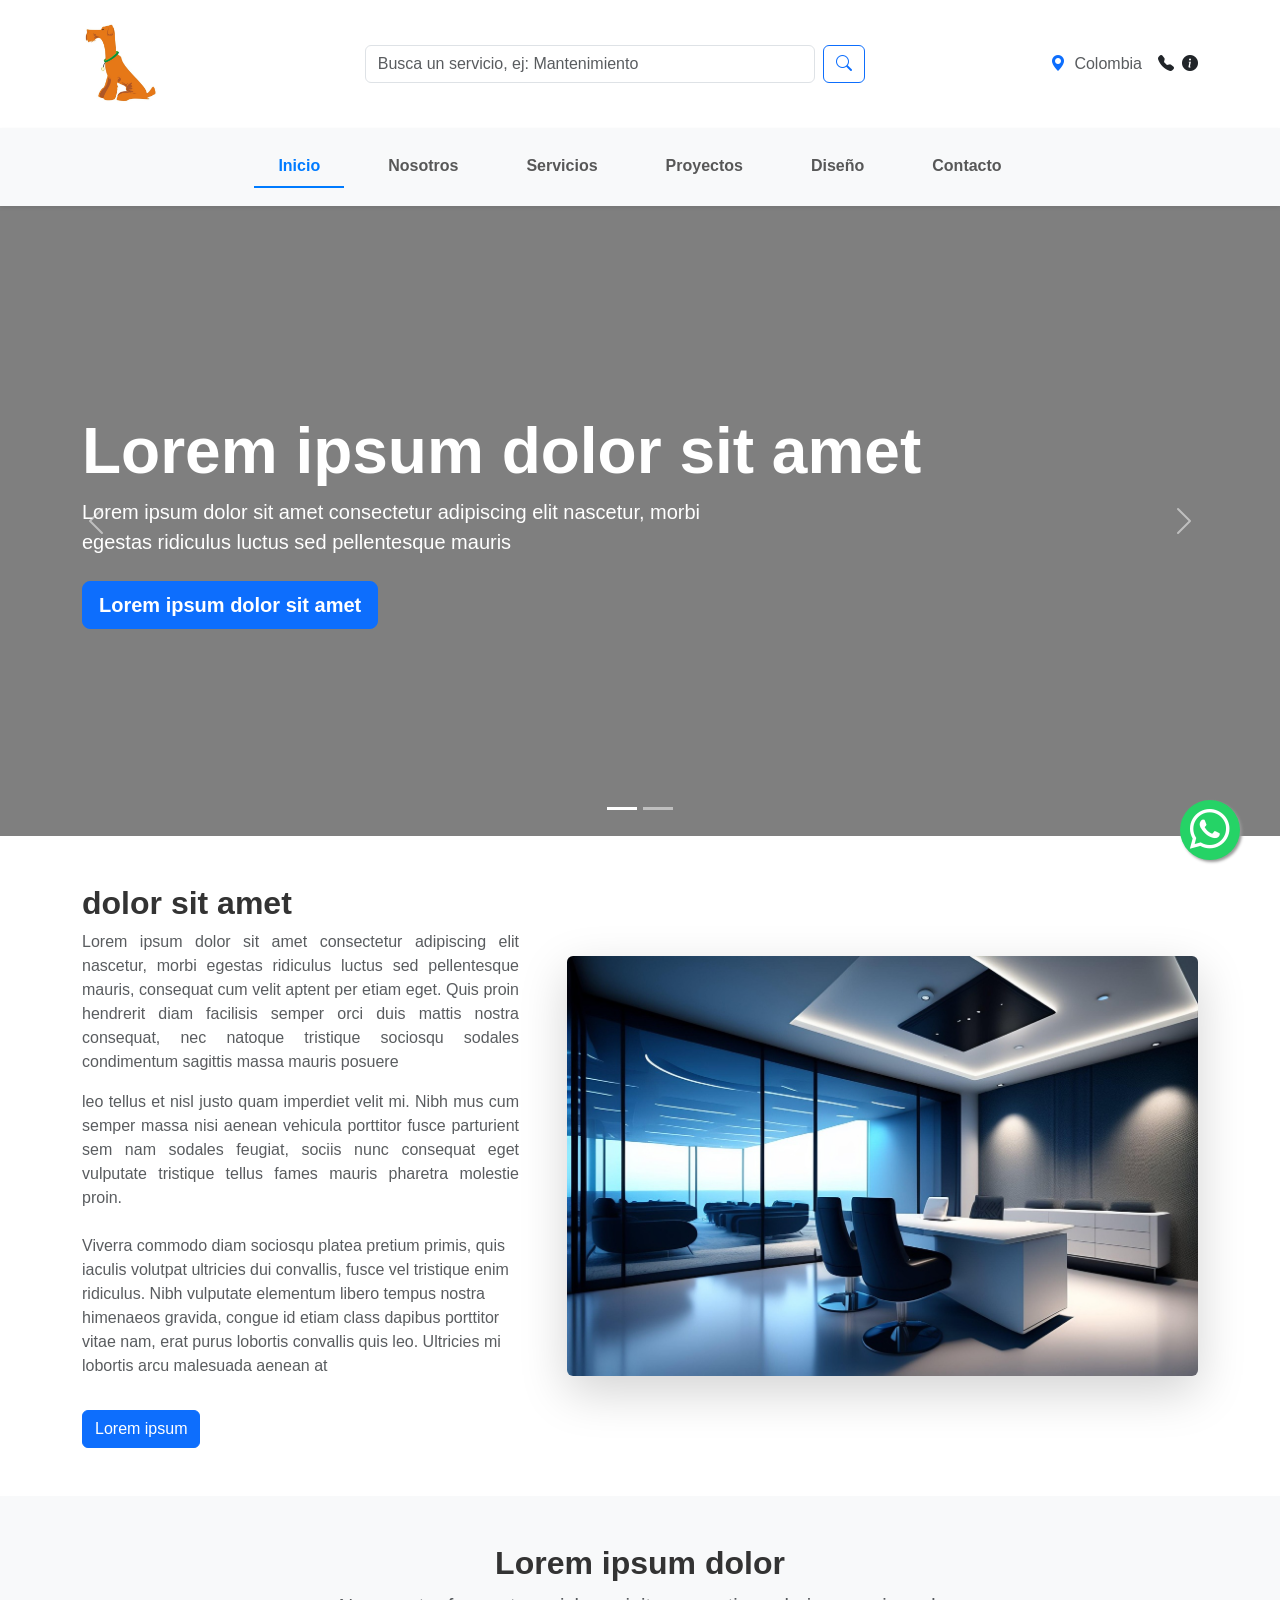
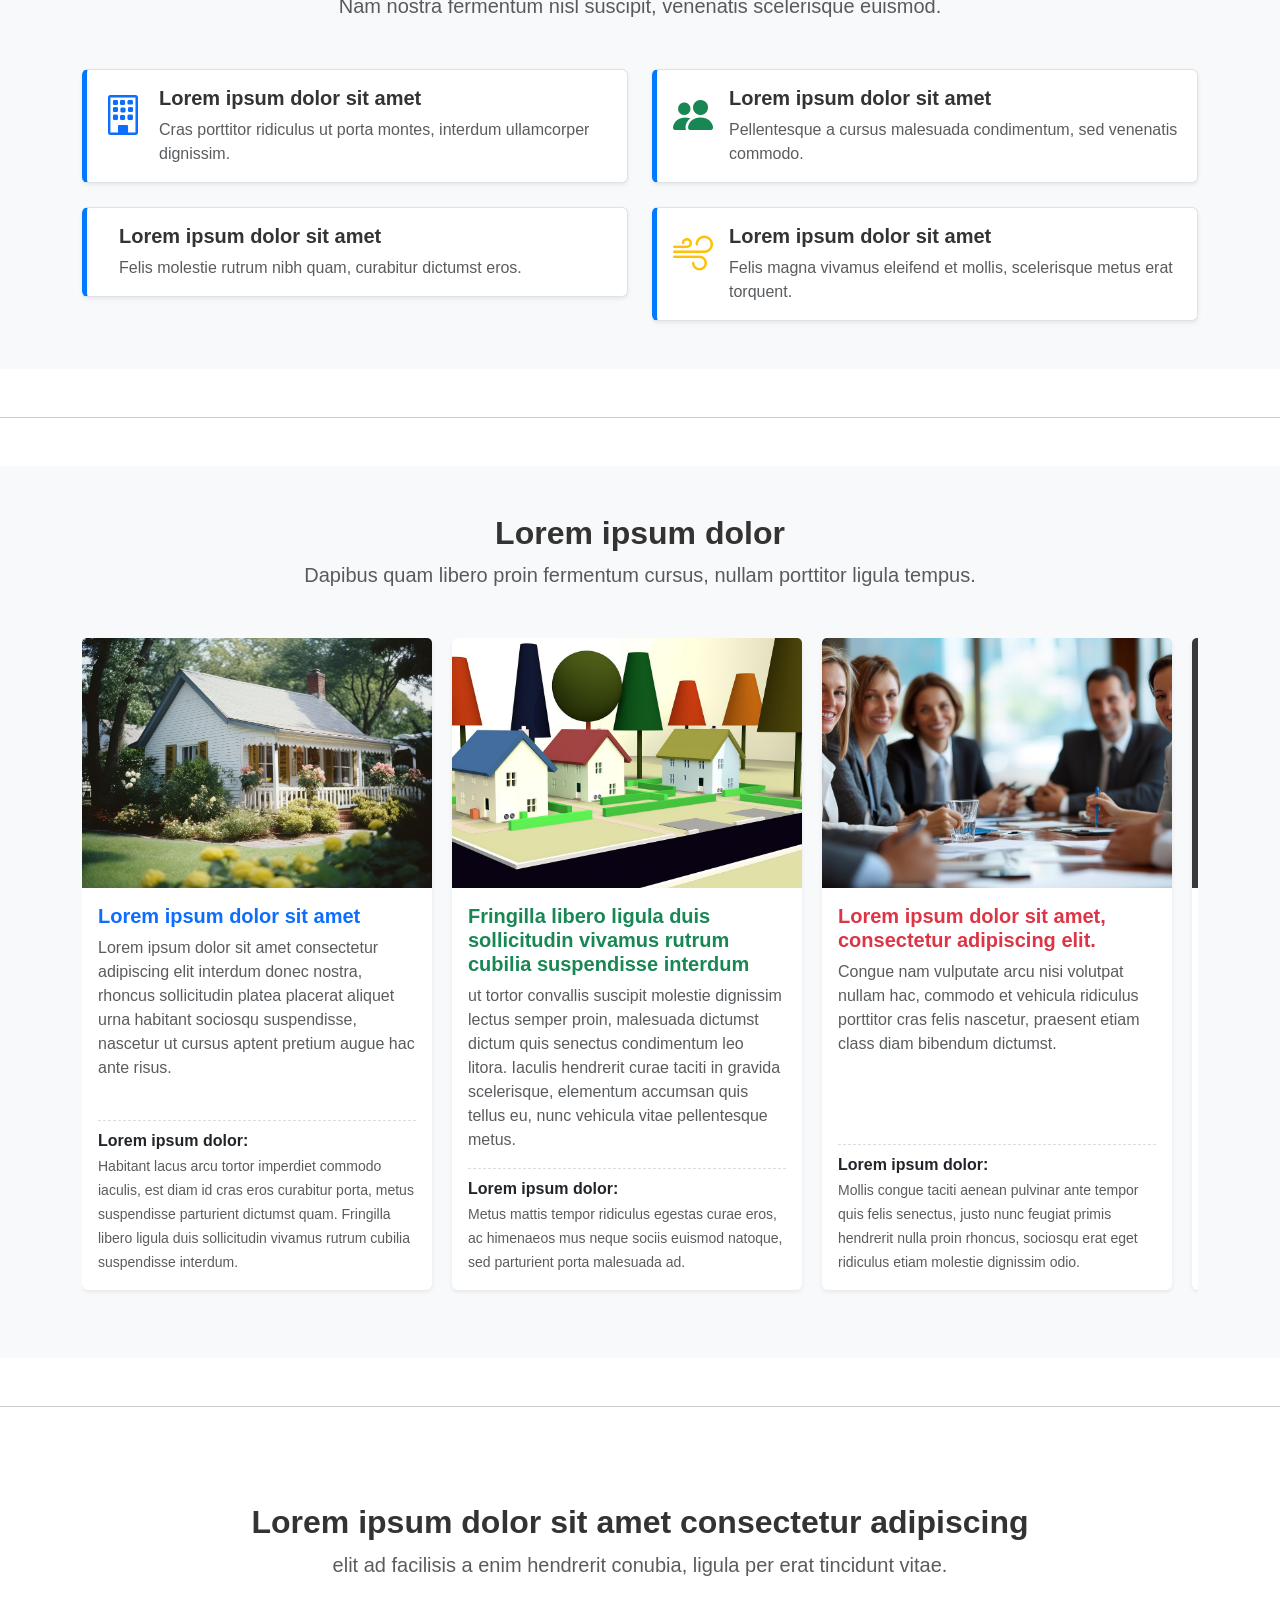
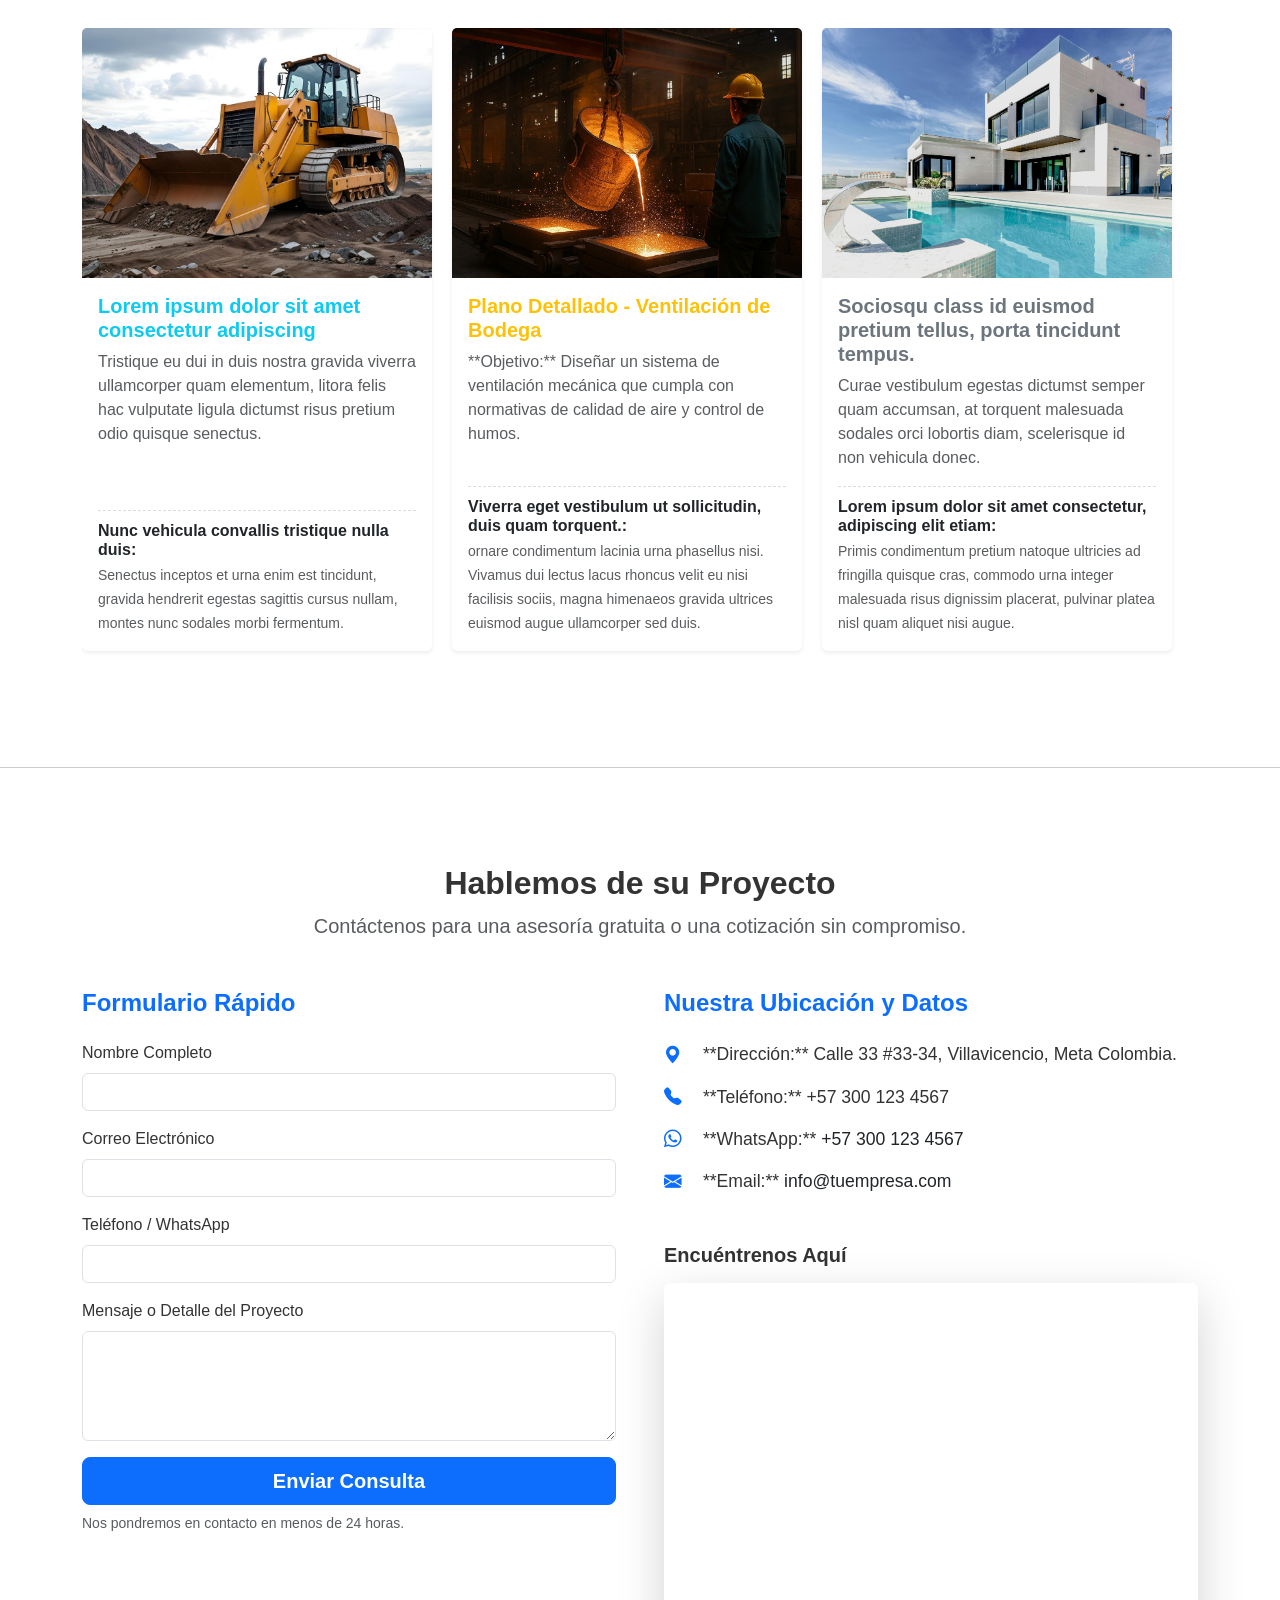
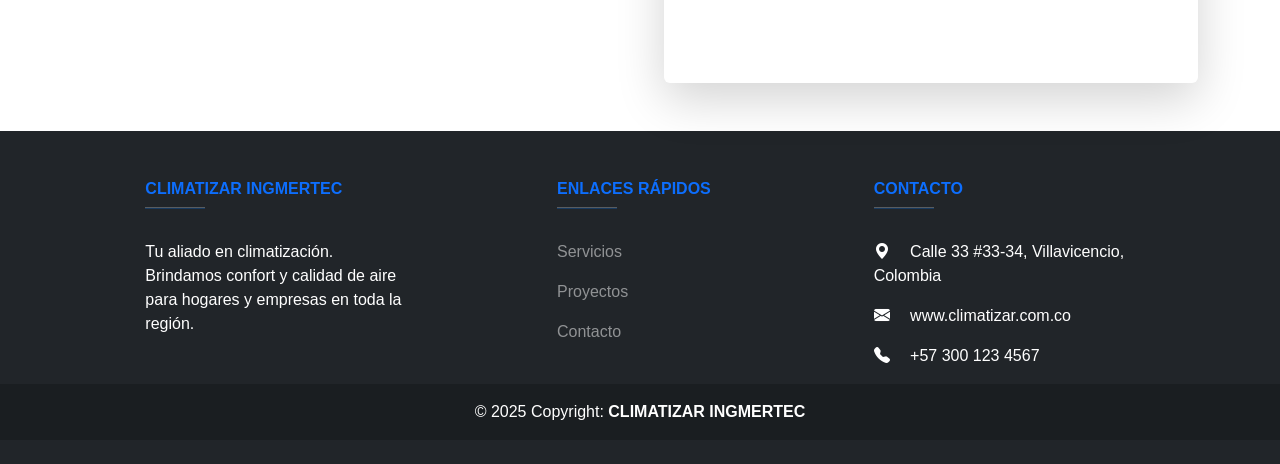
<file: index.html>
<!DOCTYPE html>
<html lang="es">
<head>
    <meta charset="UTF-8">
    <meta name="viewport" content="width=device-width, initial-scale=1.0">
    <title>sitio web climatizacion base</title>
    
    <link href="https://cdn.jsdelivr.net/npm/bootstrap@5.3.2/dist/css/bootstrap.min.css" rel="stylesheet">
    <link rel="preconnect" href="https://fonts.googleapis.com">
    <link rel="preconnect" href="https://fonts.gstatic.com" crossorigin>
    <link href="https://fonts.googleapis.com/css2?family=Montserrat:wght@400;600;700&display=swap" rel="stylesheet">
    <link rel="stylesheet" href="https://cdn.jsdelivr.net/npm/bootstrap-icons@1.11.1/font/bootstrap-icons.css">
    
    <link rel="stylesheet" href="styles.css"> 
    
</head>
<body>

    <header>
        <div class="container d-flex justify-content-between align-items-center py-4">
    <a class="navbar-brand" href="index.html">
        <img src="./images/Logo generico.jpg" alt="Logo" style="height: 80px;"> 
    </a>

    <form class="d-none d-md-flex mx-auto" role="search" onsubmit="performSearch(event)" style="max-width: 500px;">
    <input class="form-control me-2" type="search" placeholder="Busca un servicio, ej: Mantenimiento" aria-label="Search" id="searchInput">
    <button class="btn btn-outline-primary" type="submit"><i class="bi bi-search"></i></button>
</form>

    <div class="d-flex align-items-center">
        <span class="text-muted me-3 d-none d-lg-inline"><i class="bi bi-geo-alt-fill text-primary me-1"></i> Colombia</span>
        <a href="tel:+5712345678" class="text-dark me-2"><i class="bi bi-telephone-fill"></i></a>
        <a href="contacto.html" class="text-dark"><i class="bi bi-info-circle-fill"></i></a>
    </div>
</div>

        <nav class="navbar navbar-expand-lg navbar-light bg-light sticky-top shadow-sm">
             <div class="container">
                <button class="navbar-toggler" type="button" data-bs-toggle="collapse" data-bs-target="#mainNav" aria-controls="mainNav" aria-expanded="false" aria-label="Toggle navigation">
                    <span class="navbar-toggler-icon"></span>
                </button>
                <div class="collapse navbar-collapse" id="mainNav">
                    <ul class="navbar-nav nav mx-auto">
    <li class="nav-item">
        <a class="nav-link fw-bold active" aria-current="page" href="index.html">Inicio</a>
    </li>
    <li class="nav-item">
        <a class="nav-link fw-bold" href="nosotros.html">Nosotros</a> 
    </li>
    <li class="nav-item">
        <a class="nav-link fw-bold" href="servicios.html">Servicios</a>
    </li>
    <li class="nav-item">
        <a class="nav-link fw-bold" href="proyectos.html">Proyectos</a>
    </li>
    <li class="nav-item">
        <a class="nav-link fw-bold" href="diseno.html">Diseño</a>
    </li>
    <li class="nav-item">
        <a class="nav-link fw-bold" href="contacto.html">Contacto</a>
    </li>
</ul>
                </div>
            </div>
        </nav>
    </header>

    <main>
        <section id="main-slider" class="carousel slide" data-bs-ride="carousel">
            <div class="carousel-indicators">
                <button type="button" data-bs-target="#main-slider" data-bs-slide-to="0" class="active" aria-current="true" aria-label="Slide 1"></button>
                <button type="button" data-bs-target="#main-slider" data-bs-slide-to="1" aria-label="Slide 2"></button>
            </div>
            
            <div class="carousel-inner">
                <div class="carousel-item active" style="background: url('https://images.pexels.com/photos/10180479/pexels-photo-10180479.jpeg?auto=compress&cs=tinysrgb&w=1260&h=750&dpr=1') no-repeat center center; background-size: cover;">
                    <div class="carousel-caption-overlay text-white text-start">
                        <div class="container">
                            <h1 class="display-3 fw-bold">Lorem ipsum dolor sit amet</h1>
                            <p class="lead mb-4 col-lg-7">Lorem ipsum dolor sit amet consectetur adipiscing elit nascetur, morbi egestas ridiculus luctus sed pellentesque mauris</p>
                            <a href="#servicios" class="btn btn-primary btn-lg fw-bold">Lorem ipsum dolor sit amet</a>
                        </div>
                    </div>
                </div>

                <div class="carousel-item" style="background: url('https://images.pexels.com/photos/7078666/pexels-photo-7078666.jpeg?_gl=1*lwkt0h*_ga*MTk2ODQ1MjE3My4xNzU5OTQwODUx*_ga_8JE65Q40S6*czE3NjA5NzYwNzIkbzkkZzEkdDE3NjA5NzYxMDQkajI4JGwwJGgw') no-repeat center center; background-size: cover;">
                    <div class="carousel-caption-overlay text-white text-center">
                           <div class="container">
                            <h2 class="display-4 fw-bold">Lorem ipsum dolor sit amet consectetur adipiscing elit nascetur</h2>
                            <p class="lead mb-4 col-lg-8 mx-auto">morbi egestas ridiculus luctus sed pellentesque mauris, consequat cum velit aptent per etiam eget.</p>
                            
                            <div class="row mt-4 g-3">
                                <div class="col-md-4 icon-feature">
                                    <i class="bi bi-thermometer-half"></i>
                                    <h5 class="fw-bold mt-2">Lorem ipsum</h5>
                                </div>
                                <div class="col-md-4 icon-feature">
                                    <i class="bi bi-tree-fill"></i>
                                    <h5 class="fw-bold mt-2">Venenatis himenaeos phasellus </h5>
                                </div>
                                <div class="col-md-4 icon-feature">
                                    <i class="bi bi-lightbulb-fill"></i>
                                    <h5 class="fw-bold mt-2">Nam nostra fermentum nisl suscipit</h5>
                                </div>
                            </div>
                        </div>
                    </div>
                </div>
            </div>
            
            <button class="carousel-control-prev" type="button" data-bs-target="#main-slider" data-bs-slide="prev">
                <span class="carousel-control-prev-icon" aria-hidden="true"></span>
                <span class="visually-hidden">Previous</span>
            </button>
            <button class="carousel-control-next" type="button" data-bs-target="#main-slider" data-bs-slide="next">
                <span class="carousel-control-next-icon" aria-hidden="true"></span>
                <span class="visually-hidden">Next</span>
            </button>
        </section>


        <section id="nosotros" class="py-5">
            <div class="container">
                <div class="row align-items-center g-5 flex-row-reverse"> 
                    <div class="col-lg-6 col-xl-7">
                        <img src="./images/Edificio corporativo1.jpg" class="img-fluid rounded shadow-lg" alt="Edificio corporativo de Carrier">
                    </div>

                    <div class="col-lg-6 col-xl-5 me-auto">
                        <h2 class="fw-bold">dolor sit amet</h2>
                        <p class="text-muted text-justify">
                           Lorem ipsum dolor sit amet consectetur adipiscing elit nascetur, morbi egestas ridiculus luctus sed pellentesque mauris, consequat cum velit aptent per etiam eget. Quis proin hendrerit diam facilisis semper orci duis mattis nostra consequat, nec natoque tristique sociosqu sodales condimentum sagittis massa mauris posuere
                        <p class="text-muted text-justify">
                            leo tellus et nisl justo quam imperdiet velit mi. Nibh mus cum semper massa nisi aenean vehicula porttitor fusce parturient sem nam sodales feugiat, sociis nunc consequat eget vulputate tristique tellus fames mauris pharetra molestie proin.
                        </p>
                        <p class="text-muted mt-4">
                            Viverra commodo diam sociosqu platea pretium primis, quis iaculis volutpat ultricies dui convallis, fusce vel tristique enim ridiculus. Nibh vulputate elementum libero tempus nostra himenaeos gravida, congue id etiam class dapibus porttitor vitae nam, erat purus lobortis convallis quis leo. Ultricies mi lobortis arcu malesuada aenean at
                        </p>
                        <a href="#contacto" class="btn btn-primary mt-3">Lorem ipsum</a>
                    </div>
                </div>
            </div>
        </section>

         <section id="servicios" class="py-5 bg-light">
            <div class="container">
                <div class="text-center mb-5">
                    <h2 class="fw-bold">Lorem ipsum dolor</h2>
                    <p class="lead text-muted">Nam nostra fermentum nisl suscipit, venenatis scelerisque euismod.</p>
                </div>
                <div class="row g-4">
                    <div class="col-lg-6">
                        <div class="service-box-horizontal d-flex align-items-start p-3 border rounded bg-white shadow-sm">
                            <i class="bi bi-building fs-1 me-3 text-primary"></i>
                            <div>
                                <h5 class="fw-bold">Lorem ipsum dolor sit amet</h5>
                                <p class="mb-0 text-muted">Cras porttitor ridiculus ut porta montes, interdum ullamcorper dignissim.</p>
                            </div>
                        </div>
                    </div>
                    <div class="col-lg-6">
                        <div class="service-box-horizontal d-flex align-items-start p-3 border rounded bg-white shadow-sm">
                            <i class="bi bi-people-fill fs-1 me-3 text-success"></i>
                            <div>
                                <h5 class="fw-bold">Lorem ipsum dolor sit amet</h5>
                                <p class="mb-0 text-muted">Pellentesque a cursus malesuada condimentum, sed venenatis commodo.</p>
                            </div>
                        </div>
                    </div>
                    <div class="col-lg-6">
                        <div class="service-box-horizontal d-flex align-items-start p-3 border rounded bg-white shadow-sm">
                            <i class="bi bi-industry fs-1 me-3 text-danger"></i>
                            <div>
                                <h5 class="fw-bold">Lorem ipsum dolor sit amet</h5>
                                <p class="mb-0 text-muted">Felis molestie rutrum nibh quam, curabitur dictumst eros.</p>
                            </div>
                        </div>
                    </div>
                    <div class="col-lg-6">
                        <div class="service-box-horizontal d-flex align-items-start p-3 border rounded bg-white shadow-sm">
                            <i class="bi bi-wind fs-1 me-3 text-warning"></i>
                            <div>
                                <h5 class="fw-bold">Lorem ipsum dolor sit amet</h5>
                                <p class="mb-0 text-muted">Felis magna vivamus eleifend et mollis, scelerisque metus erat torquent.</p>
                            </div>
                        </div>
                    </div>
                </div>
            </div>
        </section>
        
        <hr class="my-5">

        <section id="proyectos" class="py-5 bg-light">
            <div class="container">
                <div class="text-center mb-5">
                    <h2 class="fw-bold">Lorem ipsum dolor</h2>
                    <p class="lead text-muted">Dapibus quam libero proin fermentum cursus, nullam porttitor ligula tempus.</p>
                </div>

                <div class="horizontal-scroll-container">
                    
                    <div class="scroll-card">
                        <div class="card h-100 project-card shadow-sm border-0">
                            <img src="./images/Casa1.jpg" class="card-img-top project-image-thumb" alt="Climatización de Torre Ejecutiva">
                            <div class="card-body d-flex flex-column">
                                <h5 class="card-title fw-bold text-primary">Lorem ipsum dolor sit amet</h5>
                                <p class="card-text text-muted flex-grow-1">Lorem ipsum dolor sit amet consectetur adipiscing elit interdum donec nostra, rhoncus sollicitudin platea placerat aliquet urna habitant sociosqu suspendisse, nascetur ut cursus aptent pretium augue hac ante risus.</p>
                                <div class="project-details mt-auto">
                                    <h6 class="fw-bold mb-1">Lorem ipsum dolor:</h6>
                                    <small class="text-muted">
                                        Habitant lacus arcu tortor imperdiet commodo iaculis, est diam id cras eros curabitur porta, metus suspendisse parturient dictumst quam. Fringilla libero ligula duis sollicitudin vivamus rutrum cubilia suspendisse interdum.
                                    </small>
                                </div>
                            </div>
                        </div>
                    </div>

                    <div class="scroll-card">
                        <div class="card h-100 project-card shadow-sm border-0" style="border-bottom-color: var(--bs-success) !important;">
                            <img src="./images/Casa3.jpg" class="card-img-top project-image-thumb" alt="Confort en Casa Familiar">
                            <div class="card-body d-flex flex-column">
                                <h5 class="card-title fw-bold text-success">Fringilla libero ligula duis sollicitudin vivamus rutrum cubilia suspendisse interdum</h5>
                                <p class="card-text text-muted flex-grow-1">ut tortor convallis suscipit molestie dignissim lectus semper proin, malesuada dictumst dictum quis senectus condimentum leo litora. Iaculis hendrerit curae taciti in gravida scelerisque, elementum accumsan quis tellus eu, nunc vehicula vitae pellentesque metus.</p>
                                <div class="project-details mt-auto">
                                    <h6 class="fw-bold mb-1">Lorem ipsum dolor:</h6>
                                    <small class="text-muted">
                                        Metus mattis tempor ridiculus egestas curae eros, ac himenaeos mus neque sociis euismod natoque, sed parturient porta malesuada ad. 
                                    </small>
                                </div>
                            </div>
                        </div>
                    </div>
                    
                    <div class="scroll-card">
                        <div class="card h-100 project-card shadow-sm border-0" style="border-bottom-color: var(--bs-danger) !important;">
                            <img src="./images/Trabajo1.jpg" class="card-img-top project-image-thumb" alt="Instalación de Chillers Farmacéuticos">
                            <div class="card-body d-flex flex-column">
                                <h5 class="card-title fw-bold text-danger">Lorem ipsum dolor sit amet, consectetur adipiscing elit.</h5>
                                <p class="card-text text-muted flex-grow-1">Congue nam vulputate arcu nisi volutpat nullam hac, commodo et vehicula ridiculus porttitor cras felis nascetur, praesent etiam class diam bibendum dictumst.</p>
                                <div class="project-details mt-auto">
                                    <h6 class="fw-bold mb-1">Lorem ipsum dolor:</h6>
                                    <small class="text-muted">
                                        Mollis congue taciti aenean pulvinar ante tempor quis felis senectus, justo nunc feugiat primis hendrerit nulla proin rhoncus, sociosqu erat eget ridiculus etiam molestie dignissim odio.
                                    </small>
                                </div>
                            </div>
                        </div>
                    </div>

                    <div class="scroll-card">
                        <div class="card h-100 project-card shadow-sm border-0" style="border-bottom-color: var(--bs-warning) !important;">
                            <img src="./images/Trabajo2.jpg" class="card-img-top project-image-thumb" alt="Nuevo Proyecto Comercial">
                            <div class="card-body d-flex flex-column">
                                <h5 class="card-title fw-bold text-warning">Pulvinar dignissim primis inceptos dis, fermentum bibendum urna.</h5>
                                <p class="card-text text-muted flex-grow-1"> quis purus cursus laoreet diam facilisi. Duis porta nec massa mattis et mauris nibh quam nascetur netus, non euismod tellus sociosqu habitasse est metus turpis enim risus, primis suscipit rhoncus ultricies augue felis fermentum suspendisse bibendum.</p>
                                <div class="project-details mt-auto">
                                    <h6 class="fw-bold mb-1">Lorem ipsum dolor:</h6>
                                    <small class="text-muted">
                                        Maecenas diam id porta nam cras nunc magnis, magna fusce fringilla cursus neque risus, nullam rutrum primis lacinia morbi placerat. 
                                    </small>
                                </div>
                            </div>
                        </div>
                    </div>
                    
                </div>
            </div>
        </section>
        
        <hr class="my-5"> 

<section id="diseño" class="py-5">
    <div class="container">
        <div class="text-center mb-5">
            <h2 class="fw-bold">Lorem ipsum dolor sit amet consectetur adipiscing</h2>
            <p class="lead text-muted">elit ad facilisis a enim hendrerit conubia, ligula per erat tincidunt vitae.</p>
        </div>

        <div class="horizontal-scroll-container">
            
            <div class="scroll-card">
                <div class="card h-100 project-card shadow-sm border-0" style="border-bottom-color: var(--bs-info) !important;">
                    <img src="./images/Excavadora1.jpg" class="card-img-top project-image-thumb" alt="Modelo BIM de Oficina">
                    <div class="card-body d-flex flex-column">
                        <h5 class="card-title fw-bold text-info">Lorem ipsum dolor sit amet consectetur adipiscing</h5>
                        <p class="card-text text-muted flex-grow-1">Tristique eu dui in duis nostra gravida viverra ullamcorper quam elementum, litora felis hac vulputate ligula dictumst risus pretium odio quisque senectus.</p>
                        
                        <div class="project-details mt-auto">
                            <h6 class="fw-bold mb-1">Nunc vehicula convallis tristique nulla duis:</h6>
                            <small class="text-muted">
                                Senectus inceptos et urna enim est tincidunt, gravida hendrerit egestas sagittis cursus nullam, montes nunc sodales morbi fermentum.
                            </small>
                        </div>
                    </div>
                </div>
            </div>

            <div class="scroll-card">
                <div class="card h-100 project-card shadow-sm border-0" style="border-bottom-color: var(--bs-warning) !important;">
                    <img src="./images/Excavadora2.jpg" class="card-img-top project-image-thumb" alt="Diseño de ductería Industrial">
                    <div class="card-body d-flex flex-column">
                        <h5 class="card-title fw-bold text-warning">Plano Detallado - Ventilación de Bodega</h5>
                        <p class="card-text text-muted flex-grow-1">**Objetivo:** Diseñar un sistema de ventilación mecánica que cumpla con normativas de calidad de aire y control de humos.</p>
                        
                        <div class="project-details mt-auto">
                            <h6 class="fw-bold mb-1">Viverra eget vestibulum ut sollicitudin, duis quam torquent.:</h6>
                            <small class="text-muted">
                                ornare condimentum lacinia urna phasellus nisi. Vivamus dui lectus lacus rhoncus velit eu nisi facilisis sociis, magna himenaeos gravida ultrices euismod augue ullamcorper sed duis.
                            </small>
                        </div>
                    </div>
                </div>
            </div>
            
            <div class="scroll-card">
                <div class="card h-100 project-card shadow-sm border-0" style="border-bottom-color: var(--bs-secondary) !important;">
                    <img src="./images/Casa2.jpg" class="card-img-top project-image-thumb" alt="Modelación 3D de Chiller">
                    <div class="card-body d-flex flex-column">
                        <h5 class="card-title fw-bold text-secondary">Sociosqu class id euismod pretium tellus, porta tincidunt tempus.</h5>
                        <p class="card-text text-muted flex-grow-1">Curae vestibulum egestas dictumst semper quam accumsan, at torquent malesuada sodales orci lobortis diam, scelerisque id non vehicula donec.</p>
                        
                        <div class="project-details mt-auto">
                            <h6 class="fw-bold mb-1">Lorem ipsum dolor sit amet consectetur, adipiscing elit etiam:</h6>
                            <small class="text-muted">
                                Primis condimentum pretium natoque ultricies ad fringilla quisque cras, commodo urna integer malesuada risus dignissim placerat, pulvinar platea nisl quam aliquet nisi augue.
                            </small>
                        </div>
                    </div>
                </div>
            </div>
        </div>
    </div>
    
</section>


</section>

        <hr class="my-5"> 

        <section id="contacto" class="py-5">
            <div class="container">
                <div class="text-center mb-5">
                    <h2 class="fw-bold">Hablemos de su Proyecto</h2>
                    <p class="lead text-muted">Contáctenos para una asesoría gratuita o una cotización sin compromiso.</p>
                </div>

                <div class="row g-5">
                    
                    <div class="col-lg-6">
                        <h4 class="fw-bold mb-4 text-primary">Formulario Rápido</h4>
                        <form action="tu_script_de_envio.php" method="POST"> 
                            <div class="mb-3">
                                <label for="nombre" class="form-label">Nombre Completo</label>
                                <input type="text" class="form-control" id="nombre" name="nombre" required>
                            </div>
                            <div class="mb-3">
                                <label for="email" class="form-label">Correo Electrónico</label>
                                <input type="email" class="form-control" id="email" name="email" required>
                            </div>
                            <div class="mb-3">
                                <label for="telefono" class="form-label">Teléfono / WhatsApp</label>
                                <input type="tel" class="form-control" id="telefono" name="telefono">
                            </div>
                            <div class="mb-3">
                                <label for="mensaje" class="form-label">Mensaje o Detalle del Proyecto</label>
                                <textarea class="form-control" id="mensaje" name="mensaje" rows="4" required></textarea>
                            </div>
                            <button type="submit" class="btn btn-primary btn-lg w-100 fw-bold">Enviar Consulta</button>
                            <small class="text-muted mt-2 d-block">Nos pondremos en contacto en menos de 24 horas.</small>
                        </form>
                    </div>

                    <div class="col-lg-6">
                        <h4 class="fw-bold mb-4 text-primary">Nuestra Ubicación y Datos</h4>
                        
                        <ul class="list-unstyled contact-info mb-4">
                            <li><i class="bi bi-geo-alt-fill me-3 text-primary"></i> **Dirección:** Calle 33 #33-34, Villavicencio, Meta Colombia.</li>
                            <li><i class="bi bi-telephone-fill me-3 text-primary"></i> **Teléfono:** +57 300 123 4567</li>
                            <li><i class="bi bi-whatsapp me-3 text-primary"></i> **WhatsApp:** <a href="https://wa.me/573001234567" target="_blank" class="text-decoration-none text-dark">+57 300 123 4567</a></li>
                            <li><i class="bi bi-envelope-fill me-3 text-primary"></i> **Email:** <a href="mailto:info@tuempresa.com" class="text-decoration-none text-dark">info@tuempresa.com</a></li>
                        </ul>

                        <h5 class="fw-bold mt-5 mb-3">Encuéntrenos Aquí</h5>
                        <div class="ratio ratio-4x3 rounded shadow-lg">
                            <iframe src="https://www.google.com/maps/embed?pb=!1m18!1m12!1m3!1d15878.077202336336!2d-73.63784196162354!3d4.143224747781524!2m3!1f0!2f0!3f0!3m2!1i1024!2i768!4f13.1!3m3!1m2!1s0x8e3fe2d140000001%3A0x6b4c10a4e7f3d51!2sVillavicencio%2C%20Meta%2C%20Colombia!5e0!3m2!1sen!2sus!4v1660144800000!5m2!1sen!2sus" width="100%" height="450" style="border:0;" allowfullscreen="" loading="lazy"></iframe>
                        </div>
                    </div>
                </div>
            </div>
        </section>

    </main>
    
    <footer class="bg-dark text-white pt-5 pb-4">
        <div class="container text-center text-md-start">
            <div class="row">
                <div class="col-md-3 col-lg-4 col-xl-3 mx-auto mb-4">
                    <h6 class="text-uppercase fw-bold text-primary">CLIMATIZAR INGMERTEC</h6>
                    <hr class="mb-4 mt-0 d-inline-block mx-auto" style="width: 60px; background-color: var(--bs-primary); height: 2px"/>
                    <p>Tu aliado en climatización. Brindamos confort y calidad de aire para hogares y empresas en toda la región.</p>
                </div>
                <div class="col-md-2 col-lg-2 col-xl-2 mx-auto mb-4">
                    <h6 class="text-uppercase fw-bold text-primary">Enlaces Rápidos</h6>
                    <hr class="mb-4 mt-0 d-inline-block mx-auto" style="width: 60px; background-color: var(--bs-primary); height: 2px"/>
                    <p><a href="#servicios" class="text-white-50 text-decoration-none">Servicios</a></p>
                    <p><a href="#proyectos" class="text-white-50 text-decoration-none">Proyectos</a></p>
                    <p><a href="#contacto" class="text-white-50 text-decoration-none">Contacto</a></p>
                </div>
                <div class="col-md-4 col-lg-3 col-xl-3 mx-auto mb-md-0 mb-4">
                    <h6 class="text-uppercase fw-bold text-primary">Contacto</h6>
                    <hr class="mb-4 mt-0 d-inline-block mx-auto" style="width: 60px; background-color: var(--bs-primary); height: 2px"/>
                    <p><i class="bi bi-geo-alt-fill me-3"></i> Calle 33 #33-34, Villavicencio, Colombia</p>
                    <p><i class="bi bi-envelope-fill me-3"></i> www.climatizar.com.co</p>
                    <p><i class="bi bi-telephone-fill me-3"></i> +57 300 123 4567</p>
                </div>
            </div>
        </div>
        <div class="text-center p-3" style="background-color: rgba(0, 0, 0, 0.2)">
            © 2025 Copyright:
            <a class="text-white text-decoration-none fw-bold" href="#">CLIMATIZAR INGMERTEC</a>
        </div>
    </footer>

    <script src="https://cdn.jsdelivr.net/npm/bootstrap@5.3.2/dist/js/bootstrap.bundle.min.js"></script>
    <script src="search.js"></script>
    <script>
        // Inicialización simple del carrusel.
        var myCarousel = document.querySelector('#main-slider')
        var carousel = new bootstrap.Carousel(myCarousel, {
          interval: 5000, 
          wrap: true
        });
    </script>

    <a 
    href="https://wa.me/573144794045?text=Hola%2C%20me%20gustaría%20solicitar%20una%20cotización%20de%20climatización." 
    class="whatsapp-float" 
    target="_blank"
>
    <i class="bi bi-whatsapp"></i>
</a>
    
</body>
</html>
</file>
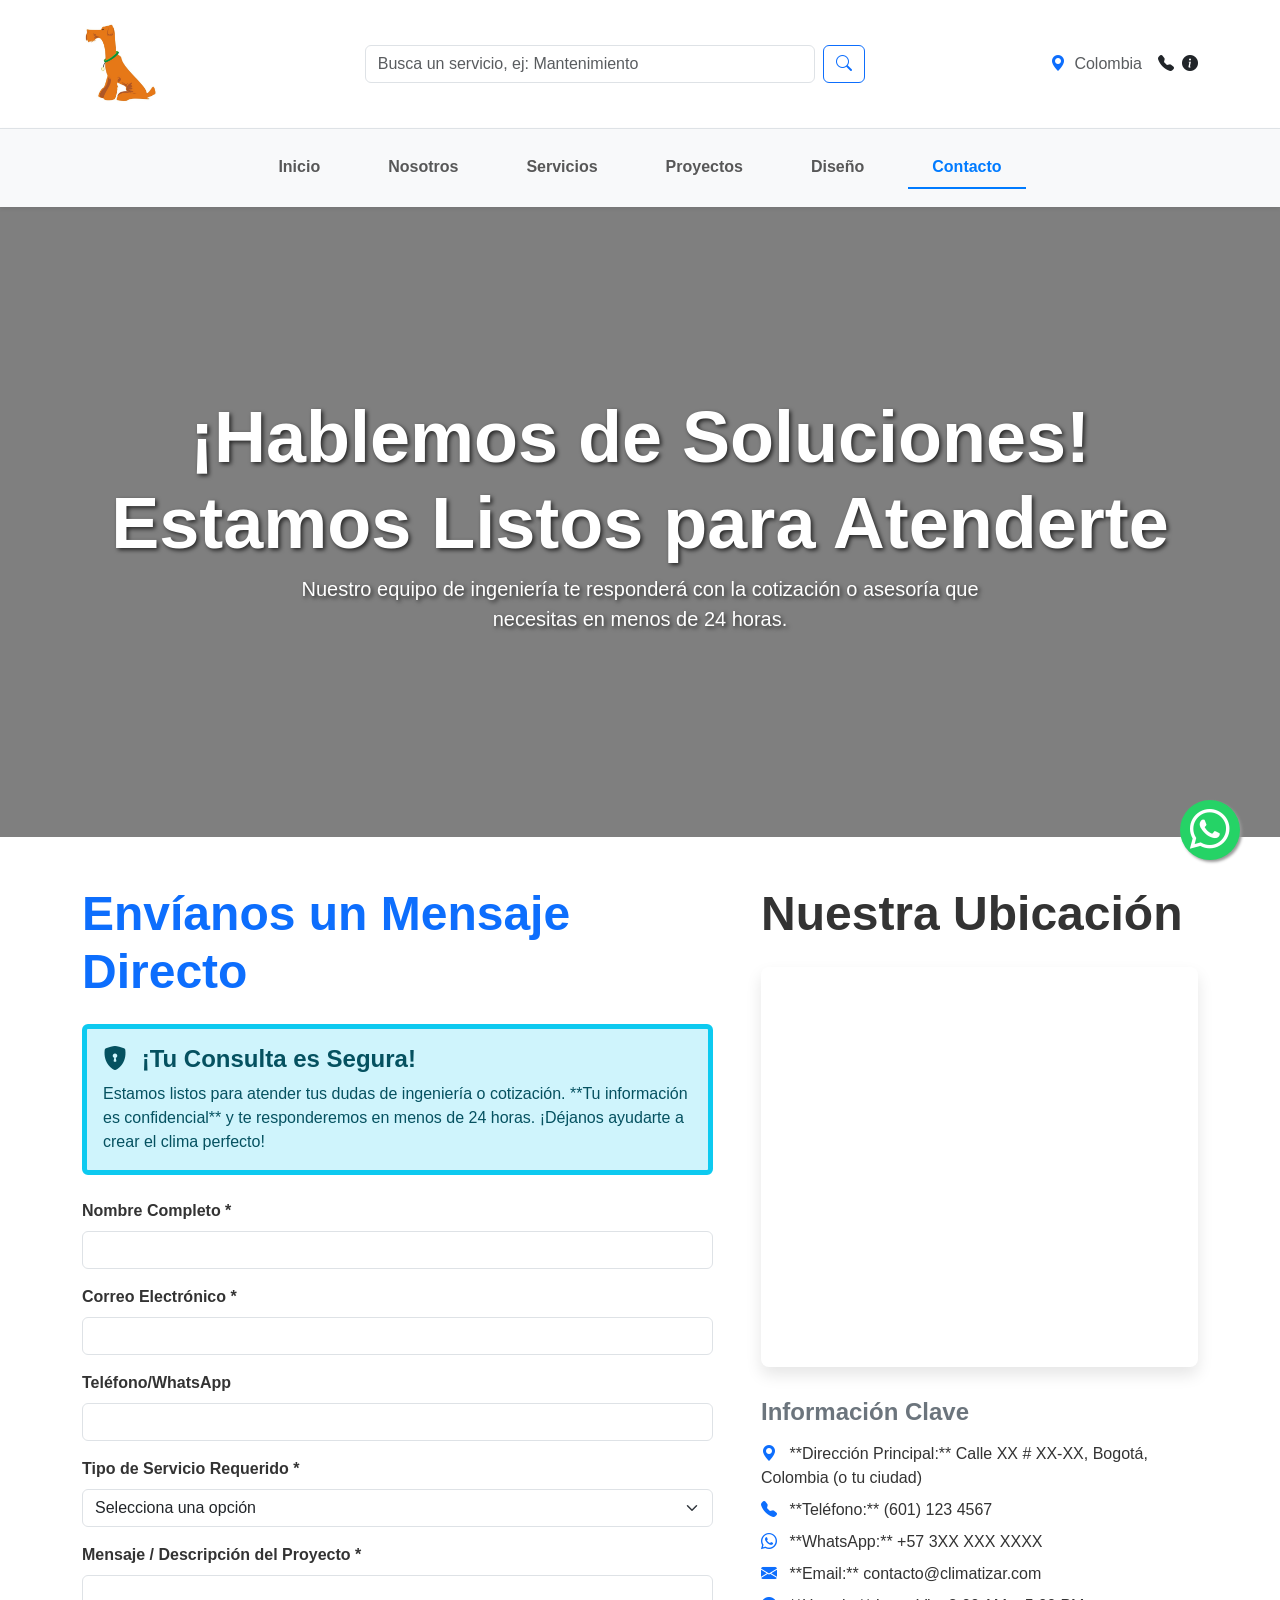
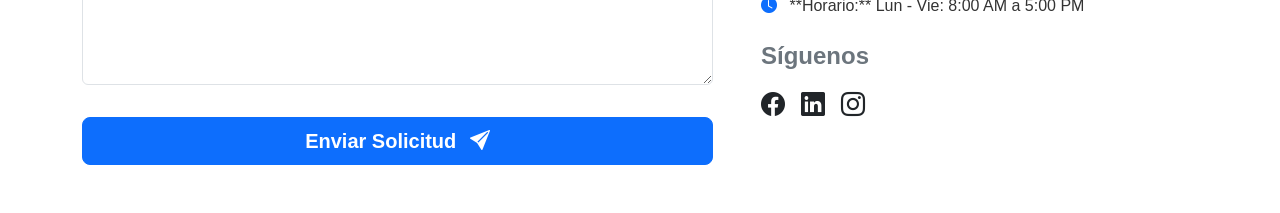
<file: contacto.html>
<!DOCTYPE html>
<html lang="es">
<head>
    <meta charset="UTF-8">
    <meta name="viewport" content="width=device-width, initial-scale=1.0">
    <title>Lorem ipsum</title>
    <link href="https://cdn.jsdelivr.net/npm/bootstrap@5.3.3/dist/css/bootstrap.min.css" rel="stylesheet">
    <link rel="stylesheet" href="https://cdn.jsdelivr.net/npm/bootstrap-icons@1.11.3/font/bootstrap-icons.min.css">
    <link rel="stylesheet" href="styles.css"> 
    <style>
        /* Estilos para la SECCIÓN HERO de Contacto (una sola imagen fija) */
        #contacto-hero {
            min-height: 70vh;
            /* DEBES REEMPLAZAR ESTA RUTA con tu imagen de contacto preferida */
            background: url('https://images.pexels.com/photos/5439453/pexels-photo-5439453.jpeg?_gl=1*1tp9pwg*_ga*MTk2ODQ1MjE3My4xNzU5OTQwODUx*_ga_8JE65Q40S6*czE3NjEyMzA2NDAkbzE2JGcxJHQxNzYxMjMxOTgxJGoyNyRsMCRoMA..') no-repeat center center; 
            background-size: cover;
            display: flex;
            align-items: center;
            position: relative;
        }
        #contacto-hero::before {
            content: '';
            position: absolute;
            top: 0;
            left: 0;
            right: 0;
            bottom: 0;
            background: rgba(0, 0, 0, 0.5); /* Overlay oscuro */
            z-index: 1;
        }
        #contacto-hero .container {
            position: relative;
            z-index: 2;
        }
        .text-shadow { 
            text-shadow: 2px 2px 4px rgba(0, 0, 0, 0.7);
        }
        
        /* Ajuste para el encabezado (corrección del buscador centrado) */
        .navbar-brand {
            margin-right: 0 !important; /* Anula el me-auto que pudiera haber quedado */
        }

        /* Estilo para el mapa de Google Maps */
        .google-map-container {
            height: 400px; /* Altura del mapa */
            width: 100%;
            border: 0;
            border-radius: 0.5rem;
            box-shadow: 0 0.5rem 1rem rgba(0, 0, 0, 0.1);
        }
    </style>
</head>
<body>

<header>
    <div class="container d-flex justify-content-between align-items-center py-4">
        
        <a class="navbar-brand" href="index.html">
            <img src="./images/Logo generico.jpg" alt="Logo" style="height: 80px;"> 
        </a>

        
        <form class="d-none d-md-flex mx-auto" role="search" onsubmit="performSearch(event)" style="max-width: 500px;">
    <input class="form-control me-2" type="search" placeholder="Busca un servicio, ej: Mantenimiento" aria-label="Search" id="searchInput">
    <button class="btn btn-outline-primary" type="submit"><i class="bi bi-search"></i></button>
</form>

        
        <div class="d-flex align-items-center">
            <span class="text-muted me-3 d-none d-lg-inline"><i class="bi bi-geo-alt-fill text-primary me-1"></i> Colombia</span>
            <a href="tel:+573144794045" class="text-dark me-2"><i class="bi bi-telephone-fill"></i></a>
            <a href="contacto.html" class="text-dark"><i class="bi bi-info-circle-fill"></i></a>
        </div>
    </div>
    
    <nav class="navbar navbar-expand-lg navbar-light bg-light sticky-top shadow-sm border-top">
        <div class="container">
            <button class="navbar-toggler ms-auto" type="button" data-bs-toggle="collapse" data-bs-target="#mainNav" aria-controls="mainNav" aria-expanded="false" aria-label="Toggle navigation">
                <span class="navbar-toggler-icon"></span>
            </button>

            <div class="collapse navbar-collapse justify-content-center" id="mainNav">
                <ul class="navbar-nav nav">
                    <li class="nav-item"><a class="nav-link fw-bold" href="index.html">Inicio</a></li>
                    <li class="nav-item"><a class="nav-link fw-bold" href="nosotros.html">Nosotros</a></li>
                    <li class="nav-item"><a class="nav-link fw-bold" href="servicios.html">Servicios</a></li>
                    <li class="nav-item"><a class="nav-link fw-bold" href="proyectos.html">Proyectos</a></li>
                    <li class="nav-item"><a class="nav-link fw-bold" href="diseno.html">Diseño</a></li>
                    <li class="nav-item"><a class="nav-link fw-bold active" aria-current="page" href="contacto.html">Contacto</a></li>
                </ul>
            </div>
        </div>
    </nav>
</header>
    
<section id="contacto-hero" class="text-center text-white">
    <div class="container">
        <h1 class="display-2 fw-bold text-shadow">¡Hablemos de Soluciones! Estamos Listos para Atenderte</h1>
        <p class="lead text-shadow col-lg-8 mx-auto">Nuestro equipo de ingeniería te responderá con la cotización o asesoría que necesitas en menos de 24 horas.</p>
    </div>
</section>
<main class="container my-5">
    <div class="row g-5">
        
        <div class="col-lg-7">
            
            <h2 class="display-5 fw-bold mb-4 text-primary">Envíanos un Mensaje Directo</h2>
            
            <div class="alert alert-info border-start border-5 border-info p-3 mb-4">
                <h4 class="alert-heading fw-bold"><i class="bi bi-shield-lock-fill me-2"></i> ¡Tu Consulta es Segura!</h4>
                <p class="mb-0">
                    Estamos listos para atender tus dudas de ingeniería o cotización. **Tu información es confidencial** y te responderemos en menos de 24 horas. ¡Déjanos ayudarte a crear el clima perfecto!
                </p>
            </div>
            
            <form action="submit_form.php" method="POST" class="needs-validation" novalidate>
                <div class="mb-3">
                    <label for="nombre" class="form-label fw-bold">Nombre Completo *</label>
                    <input type="text" class="form-control" id="nombre" name="nombre" required>
                    <div class="invalid-feedback">Por favor, introduce tu nombre.</div>
                </div>
                <div class="mb-3">
                    <label for="email" class="form-label fw-bold">Correo Electrónico *</label>
                    <input type="email" class="form-control" id="email" name="email" required>
                    <div class="invalid-feedback">Por favor, introduce un correo válido.</div>
                </div>
                <div class="mb-3">
                    <label for="telefono" class="form-label fw-bold">Teléfono/WhatsApp</label>
                    <input type="tel" class="form-control" id="telefono" name="telefono">
                </div>
                 <div class="mb-3">
                    <label for="servicio" class="form-label fw-bold">Tipo de Servicio Requerido *</label>
                    <select class="form-select" id="servicio" name="servicio" required>
                        <option selected disabled value="">Selecciona una opción</option>
                        <option>Cotización de Instalación HVAC</option>
                        <option>Mantenimiento Preventivo/Correctivo</option>
                        <option>Diseño y Consultoría (Planos, BIM)</option>
                        <option>Solicitud General</option>
                    </select>
                    <div class="invalid-feedback">Por favor, selecciona un servicio.</div>
                </div>
                <div class="mb-3">
                    <label for="mensaje" class="form-label fw-bold">Mensaje / Descripción del Proyecto *</label>
                    <textarea class="form-control" id="mensaje" name="mensaje" rows="4" required></textarea>
                    <div class="invalid-feedback">Por favor, describe tu proyecto o consulta.</div>
                </div>
                <button type="submit" class="btn btn-primary btn-lg fw-bold w-100 mt-3">Enviar Solicitud <i class="bi bi-send-fill ms-2"></i></button>
            </form>
            
        </div>
        
        <div class="col-lg-5">
            
            <h2 class="display-5 fw-bold mb-4">Nuestra Ubicación</h2>
            
            <div class="mb-4">
                <iframe 
                    class="google-map-container"
                    src="https://www.google.com/maps/embed?pb=!1m18!1m12!1m3!1d3976.620067664619!2d-74.06734318469588!3d4.664402696614479!2m3!1f0!2f0!3f0!3m2!1i1024!2i768!4f13.1!3m3!1m2!1s0x8e3f9a2e3f5b0265%3A0x86134b2a4d334e32!2sBogot%C3%A1%2C%20Colombia!5e0!3m2!1ses!2s!4v1633512345678!5m2!1ses!2s" 
                    allowfullscreen="" 
                    loading="lazy" 
                    referrerpolicy="no-referrer-when-downgrade">
                </iframe>
            </div>

            <h4 class="fw-bold text-secondary mb-3">Información Clave</h4>
            <ul class="list-unstyled">
                <li class="mb-2"><i class="bi bi-geo-alt-fill text-primary me-2"></i> **Dirección Principal:** Calle XX # XX-XX, Bogotá, Colombia (o tu ciudad)</li>
                <li class="mb-2"><i class="bi bi-telephone-fill text-primary me-2"></i> **Teléfono:** (601) 123 4567</li>
                <li class="mb-2"><i class="bi bi-whatsapp text-primary me-2"></i> **WhatsApp:** +57 3XX XXX XXXX</li>
                <li class="mb-2"><i class="bi bi-envelope-fill text-primary me-2"></i> **Email:** contacto@climatizar.com</li>
                <li class="mb-2"><i class="bi bi-clock-fill text-primary me-2"></i> **Horario:** Lun - Vie: 8:00 AM a 5:00 PM</li>
            </ul>

            <h4 class="fw-bold text-secondary mt-4 mb-3">Síguenos</h4>
            <div class="d-flex fs-4">
                <a href="#" class="text-dark me-3"><i class="bi bi-facebook"></i></a>
                <a href="#" class="text-dark me-3"><i class="bi bi-linkedin"></i></a>
                <a href="#" class="text-dark me-3"><i class="bi bi-instagram"></i></a>
            </div>
            
        </div>
    </div>
</main>

<footer>
    </footer>
<script src="https://cdn.jsdelivr.net/npm/bootstrap@5.3.3/dist/js/bootstrap.bundle.min.js"></script>
<script src="search.js"></script>
<script>
    // Script para la validación de formularios de Bootstrap
    (function () {
        'use strict'
        var forms = document.querySelectorAll('.needs-validation')
        Array.prototype.slice.call(forms)
            .forEach(function (form) {
                form.addEventListener('submit', function (event) {
                    if (!form.checkValidity()) {
                        event.preventDefault()
                        event.stopPropagation()
                    }
                    form.classList.add('was-validated')
                }, false)
            })
    })()
</script>
<a 
    href="https://wa.me/573144794045?text=Hola%2C%20me%20gustaría%20solicitar%20una%20cotización%20de%20climatización." 
    class="whatsapp-float" 
    target="_blank"
>
    <i class="bi bi-whatsapp"></i>
</a>
</body>
</html>
</file>
<file: styles.css>
﻿/* ========================================= */
/* ESTILOS GLOBALES Y TIPOGRAFÍA */
/* ========================================= */

body {
    font-family: 'Open Sans', sans-serif;
    color: #333;
}

/* Custom Primary Color (Opcional: Si quieres un color diferente al azul por defecto de Bootstrap) */
:root {
    --bs-primary: #007bff; /* Manteniendo el azul de ejemplo por consistencia */
}

/* ========================================= */
/* ENCABEZADO Y NAVEGACIÓN */
/* ========================================= */

.navbar-brand img {
    max-height: 85px;
    width: auto;
}

/* Barra de Búsqueda */
.search-form {
    border: 1px solid #ced4da;
    border-radius: 0.375rem;
    overflow: hidden;
    max-width: 400px;
    margin: 0 auto;
}

.search-form .form-control {
    border: none;
    box-shadow: none;
}

.search-form .btn {
    border-radius: 0;
    color: var(--bs-primary);
    background-color: transparent;
    border-left: 1px solid #ced4da;
}

/* Navegación Principal */
.navbar-nav .nav-link {
    padding-right: 1.5rem !important;
    padding-left: 1.5rem !important;
    transition: color 0.3s ease;
}

.navbar-nav .nav-link:hover,
.navbar-nav .nav-link.active {
    color: var(--bs-primary) !important;
}

/* ========================================= */
/* CARRUSEL Y SECCIONES PRINCIPALES */
/* ========================================= */

.carousel-item {
    height: 70vh; 
    min-height: 400px;
    background-color: #000; /* Fondo de seguridad */
}

.carousel-caption-overlay {
    position: absolute;
    top: 0;
    left: 0;
    right: 0;
    bottom: 0;
    background-color: rgba(0, 0, 0, 0.6);
    padding: 2rem;
    display: flex;
    flex-direction: column;
    justify-content: center;
}

.icon-feature i {
    color: var(--bs-primary);
    font-size: 3rem;
    transition: transform 0.3s ease;
}

.icon-feature:hover i {
    transform: scale(1.1);
}

/* Sección de Servicios */
.service-box-horizontal {
    transition: transform 0.3s ease, box-shadow 0.3s ease;
    border-left: 5px solid var(--bs-primary) !important;
}

.service-box-horizontal:hover {
    transform: translateY(-5px);
    box-shadow: 0 10px 20px rgba(0, 0, 0, 0.05) !important;
}

/* Sección Sobre Nosotros */
.text-justify {
    text-align: justify;
}

/* ========================================= */
/* ESTILOS DE SCROLL HORIZONTAL (PROYECTOS Y DISEÑO) */
/* ========================================= */

.horizontal-scroll-container {
    display: flex;
    overflow-x: scroll; 
    gap: 20px; 
    padding-bottom: 20px; /* Espacio para la barra de scroll */
    -webkit-overflow-scrolling: touch; 
}

/* Fija el ancho de las tarjetas de scroll */
.scroll-card {
    min-width: 350px; 
    max-width: 350px;
    flex-shrink: 0; /* Evita que se encojan */
}

/* Estilo de la barra de scroll (Webkit browsers como Chrome/Safari) */
.horizontal-scroll-container::-webkit-scrollbar {
    height: 8px;
}

.horizontal-scroll-container::-webkit-scrollbar-thumb {
    background-color: #ced4da; 
    border-radius: 10px;
}

/* Estilos de las Tarjetas (Usadas en Proyectos, Diseño y ROI) */
.project-card {
    transition: box-shadow 0.3s ease;
    cursor: default;
    border-bottom: 4px solid var(--bs-primary); /* Estilo por defecto */
}
.project-card:hover {
    box-shadow: 0 8px 18px rgba(0, 0, 0, 0.15) !important; 
}

.project-image-thumb {
    height: 250px; 
    object-fit: cover;
}

.project-details {
    border-top: 1px dashed #ddd;
    padding-top: 10px;
    margin-top: 10px;
}

/* ========================================= */
/* SECCIÓN DE CONTACTO */
/* ========================================= */

.contact-info li {
    margin-bottom: 1rem;
    font-size: 1.1rem;
}

.contact-info a {
    color: #333;
    transition: color 0.3s ease;
}

.contact-info a:hover {
    color: var(--bs-primary);
}

/* Asegura que el mapa se vea correctamente dentro del ratio-4x3 */
#contacto .ratio iframe {
    border: 1px solid #ddd;
}

/* ======================================================= */
/* ESTILOS ESPECÍFICOS PARA LA PÁGINA "NOSOTROS" */
/* ======================================================= */

/* 1. Estilos para el Carrusel de Pantalla Completa */
#nosotros-slider {
    min-height: 100vh; /* Altura mínima de la vista completa */
}

#nosotros-slider .carousel-item {
    min-height: 100vh;
    background-position: center center;
    background-repeat: no-repeat;
    background-size: cover;
    position: relative; 
    display: flex;
    align-items: center; 
}

/* Capa semitransparente para mejorar el contraste del texto en el carrusel */
.carousel-caption-overlay {
    position: absolute;
    top: 0;
    left: 0;
    right: 0;
    bottom: 0;
    background-color: rgba(0, 0, 0, 0.6); 
    z-index: 1; 
    display: flex;
    align-items: center; 
    justify-content: center;
}

.carousel-caption-overlay .container {
    z-index: 2; 
}

/* 2. Estilos para las Pestañas (Tabs) */
#nosotrosTabs .nav-link {
    font-size: 1.1rem;
    font-weight: bold;
    color: #495057; 
    border-radius: 0;
    border: none;
    border-bottom: 3px solid transparent; 
    margin: 0 5px; 
    transition: all 0.3s ease;
}

#nosotrosTabs .nav-link.active {
    color: var(--bs-primary, #0d6efd); /* Color primario de tu tema */
    background-color: transparent; 
    border-color: var(--bs-primary, #0d6efd); 
}

/* 3. Estilos para el Equipo y Galería */
/* Fotos de perfil circulares con borde */
.foto-perfil {
    width: 150px; 
    height: 150px; 
    object-fit: cover; 
    border: 5px solid var(--bs-primary, #0d6efd); 
}

/* Estilo para las imágenes de la galería (efecto hover) */
.galeria-item {
    transition: transform 0.3s ease, opacity 0.3s ease;
    object-fit: cover;
    width: 100%;
    height: 300px; /* Altura fija para uniformidad */
    border-radius: 0.5rem; /* Pequeño radio para suavizar esquinas */
}

.galeria-item:hover {
    transform: scale(1.03); 
    opacity: 0.9; 
    box-shadow: 0 0.5rem 1rem rgba(0, 0, 0, 0.15) !important;
}

/* 4. Media Query para ajuste en móviles */
@media (max-width: 768px) {
    #nosotros-slider .display-3 {
        font-size: 2.5rem;
    }
    /* Reduce el padding en el contenido de las pestañas en móviles */
    .tab-pane {
        padding: 1rem !important;
    }
}
/* Estilo general para las Hero Sections de las nuevas páginas */
#servicios-hero, #proyectos-hero, #diseno-hero {
    min-height: 70vh;
    /* Asegúrate de añadir las reglas de background: url(...) en el HTML o aquí */
    background-position: center center;
    background-repeat: no-repeat;
    background-size: cover;
    position: relative; 
    display: flex;
    align-items: center; 
}

/* Sombra de texto para mejorar la legibilidad del texto blanco en imágenes oscuras */
.text-shadow {
    text-shadow: 2px 2px 4px rgba(0, 0, 0, 0.7);
}

/* Estilos de Pestañas (Recomendado tener estos de la respuesta anterior) */
/*
#serviciosTabs .nav-link, #proyectosTabs .nav-link, #disenoTabs .nav-link {
    font-size: 1.1rem;
    font-weight: bold;
    color: #495057; 
    border-radius: 0;
    border: none;
    border-bottom: 3px solid transparent; 
}
#serviciosTabs .nav-link.active, #proyectosTabs .nav-link.active, #disenoTabs .nav-link.active {
    color: var(--bs-primary, #0d6efd);
    background-color: transparent; 
    border-color: var(--bs-primary, #0d6efd); 
}
*/
/* ======================================================= */
/* ESTILOS DE BARRA SUPERIOR (HEADER UNIFICADO) */
/* ======================================================= */

/* Contenedor del logo, buscador y contacto */
header .container {
    padding-top: 10px;
    padding-bottom: 10px;
}

/* Estilo para el logo */
header .navbar-brand img {
    height: 40px; /* Tamaño del logo de Climatizar */
    margin-right: 15px;
}

/* Estilo para el buscador (lo mantiene centrado en el escritorio) */
header form[role="search"] {
    max-width: 450px; /* Ancho máximo para el campo de búsqueda */
    width: 100%;
}

/* Ocultar el botón del menú en escritorio para que la barra se vea limpia */
header .navbar-toggler {
    /* Mantenemos el botón del menú en la nav inferior */
    display: none; 
}

/* Color del texto del enlace activo en el menú inferior */
.navbar-nav .nav-link.active {
    color: var(--bs-primary, #0d6efd) !important; 
    border-bottom: 2px solid var(--bs-primary, #0d6efd);
}

/* Espacio entre los elementos del menú */
.navbar-nav .nav-item {
    margin: 0 10px;
}

/* Asegurar que el texto de Contacto/Ubicación se vea bien */
.text-dark {
    color: #212529 !important;
}
.text-primary {
    color: #0d6efd !important;
}

/* ======================================================= */
/* AJUSTES RESPONSIVOS (PARA MÓVILES) */
/* ======================================================= */

@media (max-width: 991.98px) {
    /* Navbar Toggler (botón del menú) en la versión móvil (visible) */
    header .navbar-toggler {
        display: block; 
    }

    /* Ocultar el texto de la ubicación y el buscador en pantallas pequeñas */
    header .d-none.d-lg-inline {
        display: none !important;
    }
    header .d-none.d-md-flex {
        display: none !important;
    }

    /* Centrar la navegación en móvil */
    header .navbar-nav {
        text-align: center;
        width: 100%;
    }
    header .navbar-nav .nav-item {
        margin: 5px 0; /* Más espacio vertical entre enlaces */
    }
}
/* ======================================================= */
/* ESTILOS HERO SECTION/CARRUSEL (PARA UNIFICAR DISEÑO) */
/* ======================================================= */

/* Asegura la altura mínima de los carruseles.
   IMPORTANTE: Ajustar si ya tienes un selector similar. */
#servicios-slider, 
#proyectos-slider, /* Para cuando los implementes */
#diseno-slider {  /* Para cuando los implementes */
    min-height: 80vh; /* Altura de la vista (80% de la ventana) */
}

/* Estilos para el elemento activo del carrusel */
#servicios-slider .carousel-item.active {
    min-height: 80vh; 
    background-position: center center;
    background-repeat: no-repeat;
    background-size: cover;
    position: relative; 
    display: flex;
    align-items: center; /* Centra verticalmente */
    justify-content: center; /* Centra horizontalmente */
}

/* Capa semitransparente (overlay) para mejorar el contraste del texto */
.carousel-caption-overlay {
    position: absolute;
    top: 0;
    left: 0;
    right: 0;
    bottom: 0;
    background-color: rgba(0, 0, 0, 0.5); /* Sombra oscura para el texto */
    z-index: 1; 
    display: flex;
    align-items: center; 
    justify-content: center;
}

/* Sombra de texto para mejorar legibilidad sobre la imagen */
.text-shadow {
    text-shadow: 2px 2px 5px rgba(0, 0, 0, 0.8);
}

/* Ajuste del botón 'Ver Categorías' para que apunte a las pestañas */
#servicios-slider .btn {
    margin-top: 20px;
}
/* Estilo para el botón flotante de WhatsApp */
.whatsapp-float {
    position: fixed;
    width: 60px;
    height: 60px;
    bottom: 40px; /* Distancia desde la parte inferior */
    right: 40px; /* Distancia desde la parte derecha */
    background-color: #25D366; /* Color oficial de WhatsApp */
    color: #FFF;
    border-radius: 50px;
    text-align: center;
    font-size: 40px;
    box-shadow: 2px 2px 3px #999;
    z-index: 1000; /* Asegura que esté por encima de otros elementos */
    transition: background-color 0.3s ease;
}

.whatsapp-float:hover {
    background-color: #128C7E; /* Oscurece un poco al pasar el mouse */
    color: #FFF; /* Mantiene el color blanco en el icono */
}

/* Ajuste para el icono */
.whatsapp-float i {
    margin-top: 15px;
}
/* CLASES PARA EL SCROLL HORIZONTAL DE ANCHO COMPLETO */
.scroll-horizontal-gallery-full-width {
    display: flex; 
    flex-wrap: nowrap; /* Evita que los elementos salten a la siguiente línea */
    overflow-x: auto; /* Habilita el scroll horizontal */
    padding: 0 50px 20px 50px; /* Relleno en los lados y abajo para el scrollbar */
    scroll-behavior: smooth;
    -webkit-overflow-scrolling: touch; /* Mejora el scroll en iOS */
}

/* Estilo de cada tarjeta dentro del contenedor con scroll */
.scroll-horizontal-gallery-full-width .card {
    flex: 0 0 auto; /* No permite que la tarjeta se encoja ni se estire */
    width: 350px; /* Ancho fijo de la tarjeta (ajustado para ser más grande) */
    margin-right: 20px; /* Espacio entre tarjetas */
    border: none; /* Opcional: Quita el borde de la tarjeta si quieres un look más minimalista */
}

/* CLASES PARA ASPECT RATIO 4:3 (Uniformidad de Imagen) */
.bim-aspect-ratio-4-3 {
    position: relative;
    width: 100%;
    padding-top: 75%; /* 75% del ancho = Proporción 4:3 */
    overflow: hidden;
    background-color: white; /* Evita ver el fondo negro */
}

.bim-aspect-ratio-4-3 img {
    position: absolute;
    top: 0;
    left: 0;
    width: 100%;
    height: 100%;
    object-fit: cover; /* Llena el espacio 4:3, recortando si es necesario */
    object-position: center; /* Centra el recorte */
    display: block;
}
</file>
